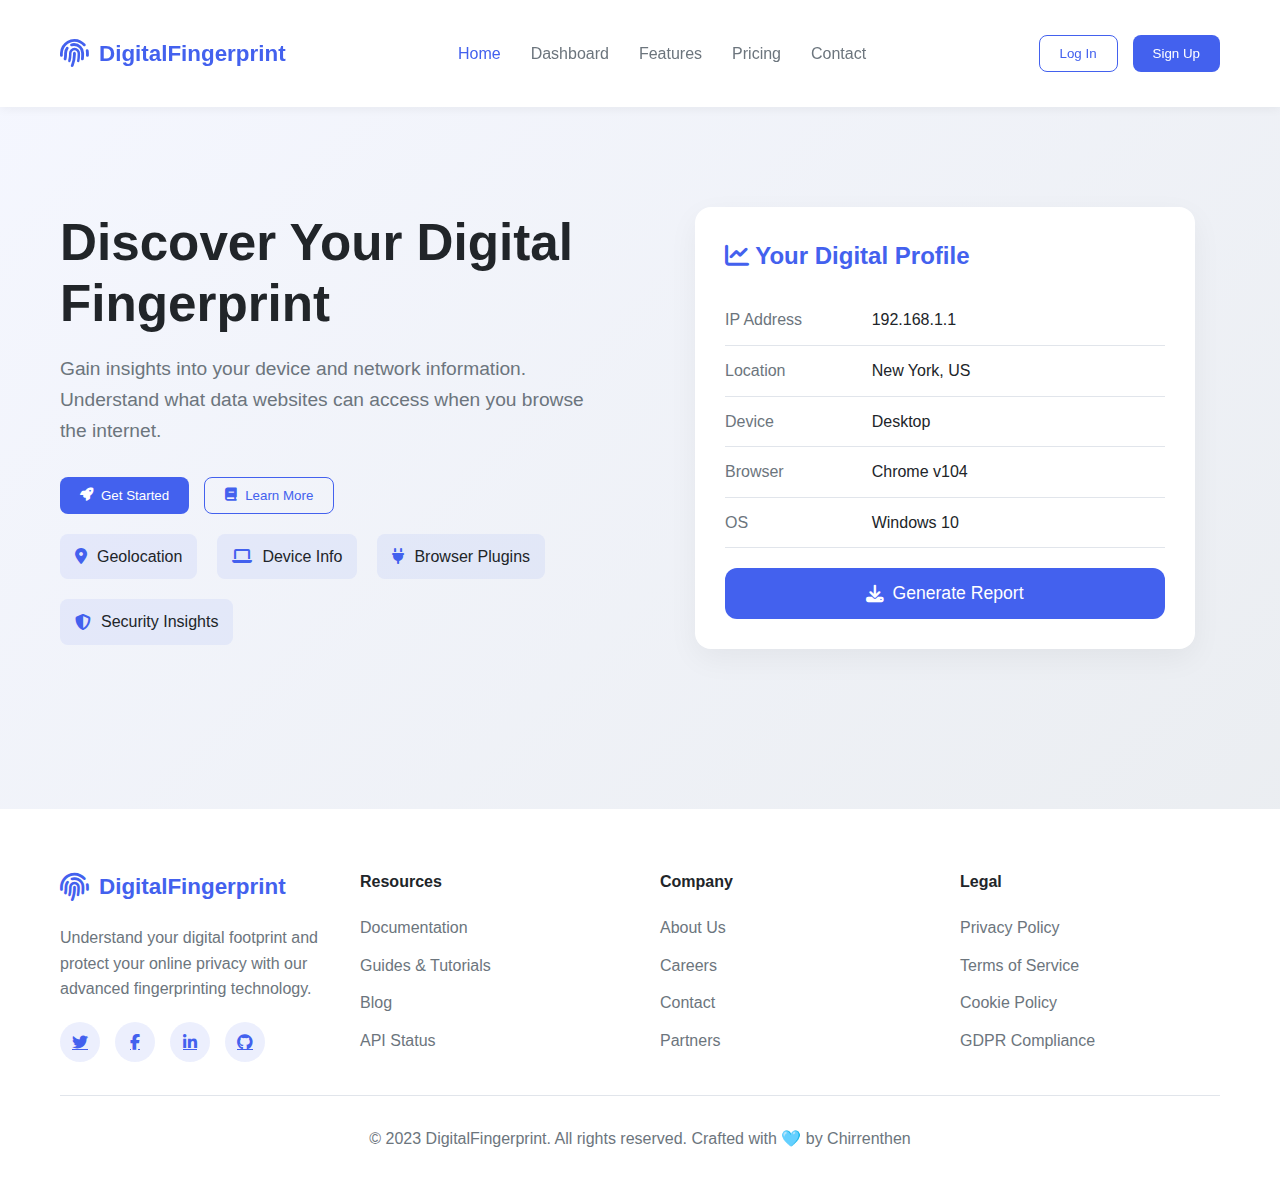
<file: Clone/Digital-Fingerprint/index.html>
<!DOCTYPE html>
<html lang="en">
<head>
  <meta charset="UTF-8">
  <meta name="viewport" content="width=device-width, initial-scale=1.0">
  <title>Digital Fingerprint | Device Insights</title>
  <link rel="stylesheet" href="https://cdnjs.cloudflare.com/ajax/libs/font-awesome/6.4.0/css/all.min.css">
  <style>
    :root {
      --primary: #4361ee;
      --primary-dark: #3a56d4;
      --secondary: #7209b7;
      --success: #06d6a0;
      --danger: #ef476f;
      --light: #f8f9fa;
      --dark: #212529;
      --gray: #6c757d;
      --border: #e1e5eb;
      --card-shadow: 0 10px 30px rgba(0, 0, 0, 0.05);
    }
    
    * {
      margin: 0;
      padding: 0;
      box-sizing: border-box;
      font-family: 'Segoe UI', Tahoma, Geneva, Verdana, sans-serif;
    }
    
    body {
      background: linear-gradient(135deg, #f5f7ff 0%, #e9ecef 100%);
      color: var(--dark);
      min-height: 100vh;
      line-height: 1.6;
    }
    
    .container {
      max-width: 1200px;
      margin: 0 auto;
      padding: 20px;
    }
    
    /* Header Styles */
    header {
      background: white;
      box-shadow: 0 2px 10px rgba(0, 0, 0, 0.05);
      padding: 15px 0;
      position: sticky;
      top: 0;
      z-index: 100;
    }
    
    .navbar {
      display: flex;
      justify-content: space-between;
      align-items: center;
    }
    
    .logo {
      display: flex;
      align-items: center;
      gap: 10px;
      font-weight: 700;
      font-size: 1.4rem;
      color: var(--primary);
    }
    
    .logo i {
      font-size: 1.8rem;
    }
    
    nav ul {
      display: flex;
      list-style: none;
      gap: 30px;
    }
    
    nav a {
      text-decoration: none;
      color: var(--gray);
      font-weight: 500;
      transition: color 0.3s;
    }
    
    nav a:hover, nav a.active {
      color: var(--primary);
    }
    
    .auth-buttons {
      display: flex;
      gap: 15px;
    }
    
    .btn {
      padding: 10px 20px;
      border-radius: 8px;
      font-weight: 500;
      cursor: pointer;
      border: none;
      transition: all 0.3s;
      display: inline-flex;
      align-items: center;
      gap: 8px;
    }
    
    .btn-primary {
      background: var(--primary);
      color: white;
    }
    
    .btn-primary:hover {
      background: var(--primary-dark);
      transform: translateY(-2px);
    }
    
    .btn-outline {
      background: transparent;
      border: 1px solid var(--primary);
      color: var(--primary);
    }
    
    .btn-outline:hover {
      background: rgba(67, 97, 238, 0.1);
    }
    
    /* Hero Section */
    .hero {
      padding: 80px 0;
      display: flex;
      align-items: center;
      gap: 60px;
    }
    
    .hero-content {
      flex: 1;
    }
    
    .hero h1 {
      font-size: 3.2rem;
      margin-bottom: 20px;
      line-height: 1.2;
      color: var(--dark);
    }
    
    .hero p {
      font-size: 1.2rem;
      color: var(--gray);
      margin-bottom: 30px;
      max-width: 600px;
    }
    
    .hero-buttons {
      display: flex;
      gap: 15px;
    }
    
    .hero-image {
      flex: 1;
      display: flex;
      justify-content: center;
    }
    
    .dashboard-card {
      background: white;
      border-radius: 16px;
      box-shadow: var(--card-shadow);
      padding: 30px;
      max-width: 500px;
      width: 100%;
    }
    
    .dashboard-card h3 {
      color: var(--primary);
      margin-bottom: 20px;
      font-size: 1.5rem;
    }
    
    .features {
      display: flex;
      flex-wrap: wrap;
      gap: 20px;
      margin-top: 20px;
    }
    
    .feature-item {
      display: flex;
      align-items: center;
      gap: 10px;
      background: rgba(67, 97, 238, 0.08);
      padding: 10px 15px;
      border-radius: 8px;
      font-weight: 500;
    }
    
    .feature-item i {
      color: var(--primary);
    }
    
    /* Dashboard Styles */
    .dashboard {
      padding: 60px 0;
      display: none;
    }
    
    .dashboard-header {
      text-align: center;
      margin-bottom: 40px;
    }
    
    .dashboard-header h2 {
      font-size: 2.5rem;
      color: var(--primary);
      margin-bottom: 15px;
    }
    
    .dashboard-header p {
      color: var(--gray);
      max-width: 700px;
      margin: 0 auto;
    }
    
    .dashboard-content {
      display: grid;
      grid-template-columns: 1fr 350px;
      gap: 30px;
    }
    
    .info-card {
      background: white;
      border-radius: 16px;
      box-shadow: var(--card-shadow);
      padding: 30px;
      margin-bottom: 30px;
    }
    
    .info-card h3 {
      display: flex;
      align-items: center;
      gap: 10px;
      margin-bottom: 20px;
      padding-bottom: 15px;
      border-bottom: 1px solid var(--border);
    }
    
    .info-card h3 i {
      color: var(--primary);
    }
    
    .info-row {
      display: flex;
      padding: 12px 0;
      border-bottom: 1px solid var(--border);
    }
    
    .info-row:last-child {
      border-bottom: none;
    }
    
    .info-label {
      flex: 1;
      font-weight: 500;
      color: var(--gray);
    }
    
    .info-value {
      flex: 2;
      font-weight: 500;
    }
    
    .map-link {
      color: var(--primary);
      text-decoration: none;
    }
    
    .map-link:hover {
      text-decoration: underline;
    }
    
    .action-card {
      background: white;
      border-radius: 16px;
      box-shadow: var(--card-shadow);
      padding: 30px;
      text-align: center;
      height: fit-content;
      position: sticky;
      top: 100px;
    }
    
    .action-card h3 {
      margin-bottom: 20px;
      color: var(--primary);
    }
    
    .action-card p {
      color: var(--gray);
      margin-bottom: 25px;
    }
    
    .btn-lg {
      padding: 15px 30px;
      font-size: 1.1rem;
      border-radius: 12px;
      width: 100%;
      justify-content: center;
    }
    
    .btn-success {
      background: var(--success);
    }
    
    .btn-success:hover {
      background: #05c293;
      transform: translateY(-2px);
    }
    
    .fingerprint-icon {
      font-size: 5rem;
      color: var(--primary);
      margin: 30px 0;
    }
    
    .loader {
      border: 5px solid rgba(67, 97, 238, 0.1);
      border-top: 5px solid var(--primary);
      border-radius: 50%;
      width: 50px;
      height: 50px;
      animation: spin 1.5s linear infinite;
      margin: 20px auto;
      display: none;
    }
    
    @keyframes spin {
      0% { transform: rotate(0deg); }
      100% { transform: rotate(360deg); }
    }
    
    .result-message {
      background: rgba(6, 214, 160, 0.1);
      border-left: 4px solid var(--success);
      padding: 15px;
      border-radius: 4px;
      margin-top: 20px;
      display: none;
    }
    
    /* Footer */
    footer {
      background: white;
      padding: 40px 0 20px;
      margin-top: 60px;
    }
    
    .footer-content {
      display: flex;
      justify-content: space-between;
      flex-wrap: wrap;
      gap: 40px;
    }
    
    .footer-column {
      flex: 1;
      min-width: 200px;
    }
    
    .footer-column h4 {
      margin-bottom: 20px;
      color: var(--dark);
    }
    
    .footer-column ul {
      list-style: none;
    }
    
    .footer-column ul li {
      margin-bottom: 12px;
    }
    
    .footer-column ul li a {
      color: var(--gray);
      text-decoration: none;
      transition: color 0.3s;
    }
    
    .footer-column ul li a:hover {
      color: var(--primary);
    }
    
    .social-icons {
      display: flex;
      gap: 15px;
      margin-top: 20px;
    }
    
    .social-icons a {
      display: flex;
      align-items: center;
      justify-content: center;
      width: 40px;
      height: 40px;
      background: rgba(67, 97, 238, 0.1);
      border-radius: 50%;
      color: var(--primary);
      transition: all 0.3s;
    }
    
    .social-icons a:hover {
      background: var(--primary);
      color: white;
      transform: translateY(-3px);
    }
    
    .copyright {
      text-align: center;
      padding-top: 30px;
      margin-top: 30px;
      border-top: 1px solid var(--border);
      color: var(--gray);
    }
    
    /* Responsive Design */
    @media (max-width: 900px) {
      .hero {
        flex-direction: column;
        text-align: center;
      }
      
      .hero-buttons {
        justify-content: center;
      }
      
      .hero p {
        margin: 0 auto 30px;
      }
      
      .dashboard-content {
        grid-template-columns: 1fr;
      }
      
      .action-card {
        position: static;
      }
    }
    
    @media (max-width: 768px) {
      .navbar {
        flex-direction: column;
        gap: 20px;
      }
      
      nav ul {
        gap: 15px;
      }
      
      .hero h1 {
        font-size: 2.5rem;
      }
    }
  </style>
</head>
<body>
  <!-- Header & Navigation -->
  <header>
    <div class="container">
      <div class="navbar">
        <div class="logo">
          <i class="fas fa-fingerprint"></i>
          <span>DigitalFingerprint</span>
        </div>
        <nav>
          <ul>
            <li><a href="#" class="active">Home</a></li>
            <li><a href="#" id="dashboard-link">Dashboard</a></li>
            <li><a href="#">Features</a></li>
            <li><a href="#">Pricing</a></li>
            <li><a href="#">Contact</a></li>
          </ul>
        </nav>
        <div class="auth-buttons">
          <button class="btn btn-outline">Log In</button>
          <button class="btn btn-primary">Sign Up</button>
        </div>
      </div>
    </div>
  </header>
  
  <!-- Homepage -->
  <section id="homepage">
    <div class="container">
      <div class="hero">
        <div class="hero-content">
          <h1>Discover Your Digital Fingerprint</h1>
          <p>Gain insights into your device and network information. Understand what data websites can access when you browse the internet.</p>
          <div class="hero-buttons">
            <button class="btn btn-primary" id="get-started-btn">
              <i class="fas fa-rocket"></i> Get Started
            </button>
            <button class="btn btn-outline">
              <i class="fas fa-book"></i> Learn More
            </button>
          </div>
          <div class="features">
            <div class="feature-item">
              <i class="fas fa-location-dot"></i>
              <span>Geolocation</span>
            </div>
            <div class="feature-item">
              <i class="fas fa-laptop"></i>
              <span>Device Info</span>
            </div>
            <div class="feature-item">
              <i class="fas fa-plug"></i>
              <span>Browser Plugins</span>
            </div>
            <div class="feature-item">
              <i class="fas fa-shield-alt"></i>
              <span>Security Insights</span>
            </div>
          </div>
        </div>
        <div class="hero-image">
          <div class="dashboard-card">
            <h3><i class="fas fa-chart-line"></i> Your Digital Profile</h3>
            <div class="info-row">
              <div class="info-label">IP Address</div>
              <div class="info-value">192.168.1.1</div>
            </div>
            <div class="info-row">
              <div class="info-label">Location</div>
              <div class="info-value">New York, US</div>
            </div>
            <div class="info-row">
              <div class="info-label">Device</div>
              <div class="info-value">Desktop</div>
            </div>
            <div class="info-row">
              <div class="info-label">Browser</div>
              <div class="info-value">Chrome v104</div>
            </div>
            <div class="info-row">
              <div class="info-label">OS</div>
              <div class="info-value">Windows 10</div>
            </div>
            <button class="btn btn-primary btn-lg" style="margin-top: 20px;">
              <i class="fas fa-download"></i> Generate Report
            </button>
          </div>
        </div>
      </div>
    </div>
  </section>
  
  <!-- Dashboard -->
  <section id="dashboard" class="dashboard">
    <div class="container">
      <div class="dashboard-header">
        <h2><i class="fas fa-fingerprint"></i> Device & Network Insights</h2>
        <p>Detailed information about your device and network configuration</p>
      </div>
      
      <div class="dashboard-content">
        <div class="info-sections">
          <div class="info-card">
            <h3><i class="fas fa-network-wired"></i> Network Details</h3>
            <div class="info-row">
              <div class="info-label">IP Address</div>
              <div class="info-value" id="ip">Loading...</div>
            </div>
            <div class="info-row">
              <div class="info-label">City</div>
              <div class="info-value" id="city">Loading...</div>
            </div>
            <div class="info-row">
              <div class="info-label">Region</div>
              <div class="info-value" id="region">Loading...</div>
            </div>
            <div class="info-row">
              <div class="info-label">Country</div>
              <div class="info-value" id="country">Loading...</div>
            </div>
            <div class="info-row">
              <div class="info-label">Postal Code</div>
              <div class="info-value" id="postal">Loading...</div>
            </div>
            <div class="info-row">
              <div class="info-label">ISP</div>
              <div class="info-value" id="isp">Loading...</div>
            </div>
            <div class="info-row">
              <div class="info-label">Timezone</div>
              <div class="info-value" id="timezone">Loading...</div>
            </div>
            <div class="info-row">
              <div class="info-label">Location</div>
              <div class="info-value">
                <a href="#" id="coordinates" class="map-link" target="_blank">View on Google Maps</a>
              </div>
            </div>
          </div>
          
          <div class="info-card">
            <h3><i class="fas fa-laptop"></i> Device Details</h3>
            <div class="info-row">
              <div class="info-label">Browser</div>
              <div class="info-value" id="browser">Loading...</div>
            </div>
            <div class="info-row">
              <div class="info-label">Operating System</div>
              <div class="info-value" id="os">Loading...</div>
            </div>
            <div class="info-row">
              <div class="info-label">Screen Resolution</div>
              <div class="info-value" id="resolution">Loading...</div>
            </div>
          </div>
          
          <div class="info-card">
            <h3><i class="fas fa-plug"></i> Installed Plugins</h3>
            <div class="info-row">
              <div class="info-value" id="plugins">Loading browser plugins...</div>
            </div>
          </div>
        </div>
        
        <div class="action-card">
          <div class="fingerprint-icon">
            <i class="fas fa-fingerprint"></i>
          </div>
          <h3>Generate Your Digital Fingerprint</h3>
          <p>Click the button below to scan your device and network. A detailed report will be generated and downloaded automatically.</p>
          <button class="btn btn-primary btn-lg" id="scan-btn">
            <i class="fas fa-search"></i> Scan My Device
          </button>
          <div class="loader" id="loader"></div>
          <div class="result-message" id="result-message">
            <i class="fas fa-check-circle"></i> Report generated and downloaded successfully!
          </div>
        </div>
      </div>
    </div>
  </section>
  
  <!-- Footer -->
  <footer>
    <div class="container">
      <div class="footer-content">
        <div class="footer-column">
          <div class="logo">
            <i class="fas fa-fingerprint"></i>
            <span>DigitalFingerprint</span>
          </div>
          <p style="margin: 20px 0; color: var(--gray); max-width: 300px;">
            Understand your digital footprint and protect your online privacy with our advanced fingerprinting technology.
          </p>
          <div class="social-icons">
            <a href="#"><i class="fab fa-twitter"></i></a>
            <a href="#"><i class="fab fa-facebook-f"></i></a>
            <a href="#"><i class="fab fa-linkedin-in"></i></a>
            <a href="#"><i class="fab fa-github"></i></a>
          </div>
        </div>
        
        <div class="footer-column">
          <h4>Resources</h4>
          <ul>
            <li><a href="#">Documentation</a></li>
            <li><a href="#">Guides & Tutorials</a></li>
            <li><a href="#">Blog</a></li>
            <li><a href="#">API Status</a></li>
          </ul>
        </div>
        
        <div class="footer-column">
          <h4>Company</h4>
          <ul>
            <li><a href="#">About Us</a></li>
            <li><a href="#">Careers</a></li>
            <li><a href="#">Contact</a></li>
            <li><a href="#">Partners</a></li>
          </ul>
        </div>
        
        <div class="footer-column">
          <h4>Legal</h4>
          <ul>
            <li><a href="#">Privacy Policy</a></li>
            <li><a href="#">Terms of Service</a></li>
            <li><a href="#">Cookie Policy</a></li>
            <li><a href="#">GDPR Compliance</a></li>
          </ul>
        </div>
      </div>
      
      <div class="copyright">
        <p>&copy; 2023 DigitalFingerprint. All rights reserved. Crafted with 🩵 by Chirrenthen</p>
      </div>
    </div>
  </footer>
  
  <script>
    document.addEventListener("DOMContentLoaded", () => {
      const homepage = document.getElementById("homepage");
      const dashboard = document.getElementById("dashboard");
      const getStartedBtn = document.getElementById("get-started-btn");
      const dashboardLink = document.getElementById("dashboard-link");
      const scanBtn = document.getElementById("scan-btn");
      const loader = document.getElementById("loader");
      const resultMessage = document.getElementById("result-message");
      
      // Navigation between homepage and dashboard
      getStartedBtn.addEventListener("click", () => {
        homepage.style.display = "none";
        dashboard.style.display = "block";
      });
      
      dashboardLink.addEventListener("click", (e) => {
        e.preventDefault();
        homepage.style.display = "none";
        dashboard.style.display = "block";
      });
      
      // Scan button functionality
      scanBtn.addEventListener("click", () => {
        // Show loader
        scanBtn.disabled = true;
        loader.style.display = "block";
        resultMessage.style.display = "none";
        
        // Simulate scanning delay
        setTimeout(() => {
          gatherDeviceInfo();
        }, 1500);
      });
      
      // Function to gather device info
      function gatherDeviceInfo() {
        // Screen Resolution
        document.getElementById("resolution").textContent = `${window.screen.width}x${window.screen.height}`;
        
        // Browser Information
        const browser = navigator.userAgent;
        document.getElementById("browser").textContent = browser;
        
        // Installed Plugins
        const plugins = navigator.plugins;
        if (plugins.length > 0) {
          const pluginNames = Array.from(plugins).map(p => p.name).join(", ");
          document.getElementById("plugins").textContent = pluginNames;
        } else {
          document.getElementById("plugins").textContent = "No plugins detected";
        }
        
        // OS
        const os = navigator.platform;
        document.getElementById("os").textContent = os;
        
        // Fetch IP and Location
        fetch("https://ipapi.co/json/")
          .then(response => response.json())
          .then(data => {
            document.getElementById("ip").textContent = data.ip;
            document.getElementById("city").textContent = data.city;
            document.getElementById("region").textContent = data.region;
            document.getElementById("country").textContent = data.country_name;
            document.getElementById("postal").textContent = data.postal;
            document.getElementById("isp").textContent = data.org;
            document.getElementById("timezone").textContent = data.timezone;
            document.getElementById("coordinates").href = `https://www.google.com/maps?q=${data.latitude},${data.longitude}`;
            
            // Create formatted text file
            const fileContent = `
===================================================
               DEVICE INFORMATION REPORT 
===================================================

1. NETWORK DETAILS
---------------------------------------------------
IP Address          : ${data.ip}
City                : ${data.city}
Region              : ${data.region}
Country             : ${data.country_name}
Postal Code         : ${data.postal}
Internet Provider   : ${data.org}
Time zone           : ${data.timezone}
Google Maps Link    : "https://www.google.com/maps?q=${data.latitude},${data.longitude}"

2. DEVICE DETAILS
---------------------------------------------------
Browser             : ${browser}
Operating System    : ${os}
Screen Resolution   : ${window.screen.width}x${window.screen.height}

3. INSTALLED PLUGINS
---------------------------------------------------
${Array.from(plugins).map(p => p.name).join(", ")}

===================================================
            REPORT GENERATED AUTOMATICALLY BY Digital Fingerprint | Chirrenthen
===================================================
            `.trim();
            
            // Create and download file
            const blob = new Blob([fileContent], { type: 'text/plain' });
            const link = document.createElement('a');
            link.href = URL.createObjectURL(blob);
            link.download = 'device_info.txt';
            document.body.appendChild(link);
            link.click();
            document.body.removeChild(link);
            
            // Show success message
            loader.style.display = "none";
            resultMessage.style.display = "block";
            scanBtn.disabled = false;
          })
          .catch(error => {
            console.error("Error fetching IP details:", error);
            loader.style.display = "none";
            scanBtn.disabled = false;
            
            // Show error in UI
            document.getElementById("ip").textContent = "Failed to retrieve";
            document.getElementById("city").textContent = "Failed to retrieve";
            document.getElementById("region").textContent = "Failed to retrieve";
            document.getElementById("country").textContent = "Failed to retrieve";
            document.getElementById("postal").textContent = "Failed to retrieve";
            document.getElementById("isp").textContent = "Failed to retrieve";
            document.getElementById("timezone").textContent = "Failed to retrieve";
          });
      }
    });
  </script>
</body>
</html>
</file>
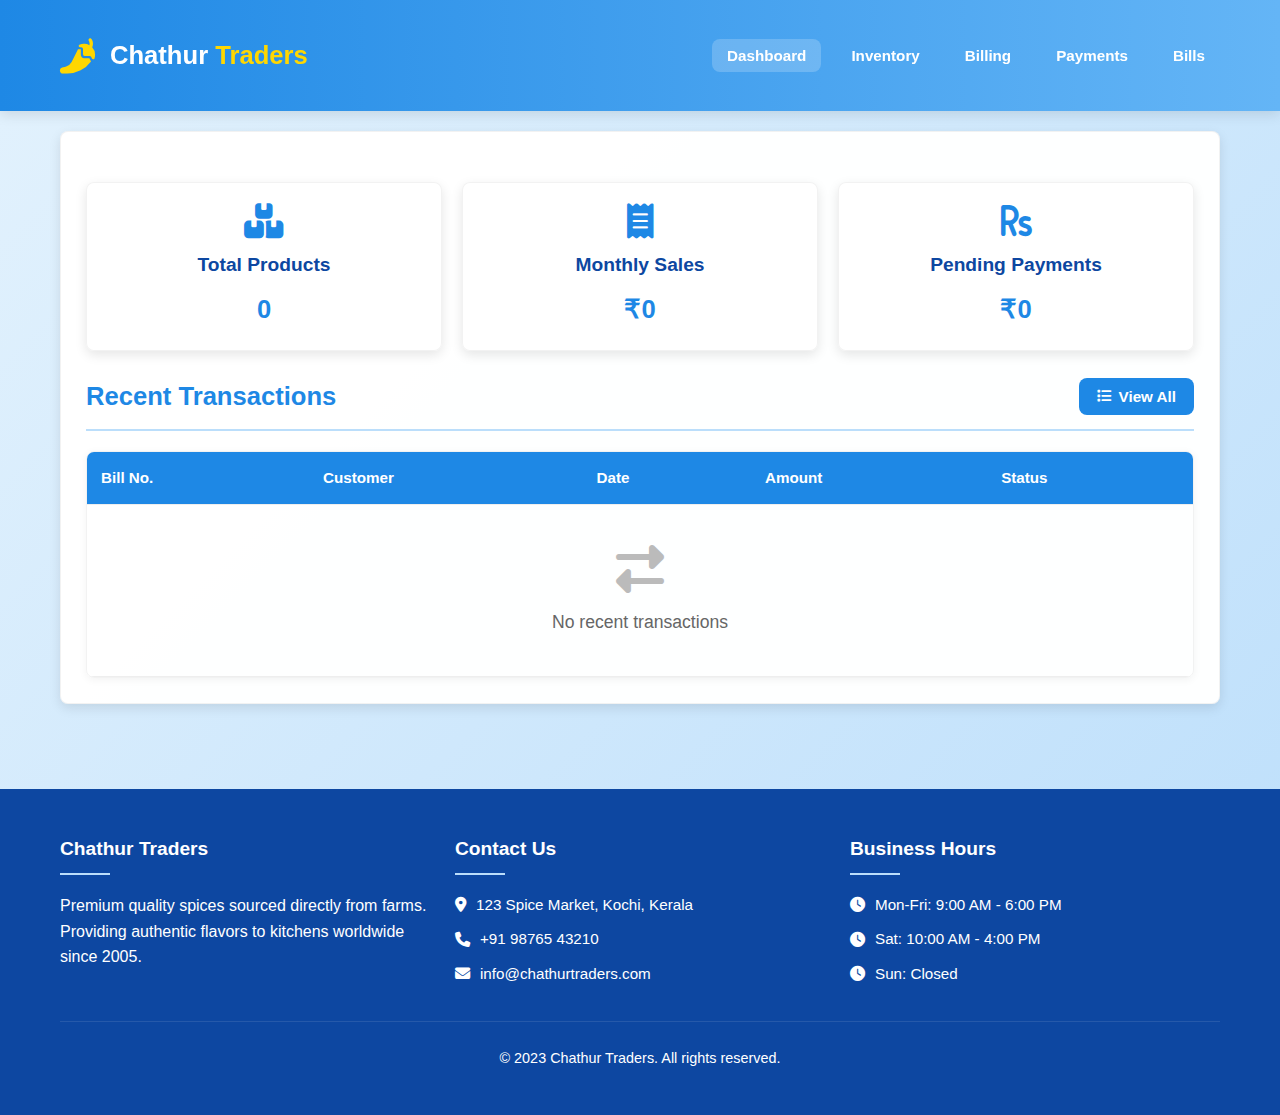
<file: Chathur Traders/chathur-traders.html>
<!DOCTYPE html>
<html lang="en">
<head>
    <meta charset="UTF-8">
    <meta name="viewport" content="width=device-width, initial-scale=1.0">
    <title>Chathur Traders - Premium Spice Trading</title>
    <link rel="stylesheet" href="https://cdnjs.cloudflare.com/ajax/libs/font-awesome/6.4.0/css/all.min.css">
    <link rel="stylesheet" href="./style.css">
</head>
<body>
    <!-- Header -->
    <header>
        <div class="container header-content">
            <div class="logo">
                <i class="fas fa-pepper-hot"></i>
                <h1>Chathur <span>Traders</span></h1>
            </div>
            <nav>
                <ul>
                    <li><a href="#" class="nav-link active" data-target="dashboard">Dashboard</a></li>
                    <li><a href="#" class="nav-link" data-target="inventory">Inventory</a></li>
                    <li><a href="#" class="nav-link" data-target="billing">Billing</a></li>
                    <li><a href="#" class="nav-link" data-target="payments">Payments</a></li>
                    <li><a href="#" class="nav-link" data-target="bills">Bills</a></li>
                </ul>
            </nav>
        </div>
    </header>

    <!-- Main Content -->
    <div class="container">
        <!-- Dashboard Section -->
        <section id="dashboard" class="section active">
            <div class="dashboard">
                <div class="card slide-in" style="animation-delay: 0.1s;">
                    <i class="fas fa-boxes"></i>
                    <h3>Total Products</h3>
                    <p id="total-products">0</p>
                </div>
                <div class="card slide-in" style="animation-delay: 0.2s;">
                    <i class="fas fa-receipt"></i>
                    <h3>Monthly Sales</h3>
                    <p>₹<span id="monthly-sales">0</span></p>
                </div>
                <div class="card slide-in" style="animation-delay: 0.3s;">
                    <i class="fas fa-rupee-sign"></i>
                    <h3>Pending Payments</h3>
                    <p>₹<span id="pending-payments">0</span></p>
                </div>
            </div>

            <div class="section-header">
                <h2>Recent Transactions</h2>
                <button class="btn" id="view-all-bills"><i class="fas fa-list"></i> View All</button>
            </div>
            
            <div class="table-container">
                <table id="recent-transactions">
                    <thead>
                        <tr>
                            <th>Bill No.</th>
                            <th>Customer</th>
                            <th>Date</th>
                            <th>Amount</th>
                            <th>Status</th>
                        </tr>
                    </thead>
                    <tbody>
                        <!-- Filled by JavaScript -->
                    </tbody>
                </table>
            </div>
        </section>

        <!-- Inventory Management Section -->
        <section id="inventory" class="section">
            <div class="section-header">
                <h2>Inventory Management</h2>
                <button class="btn" id="add-product-btn"><i class="fas fa-plus"></i> Add New Stock</button>
            </div>
            
            <div id="product-form" class="form-grid" style="display: none; margin-top: 20px; background: var(--light); padding: 20px; border-radius: var(--border-radius);">
                <div class="form-group">
                    <label for="product-name">Product Name *</label>
                    <input type="text" id="product-name" placeholder="e.g., Cardamom Pods" required>
                </div>
                <div class="form-group">
                    <label for="product-quantity">Quantity *</label>
                    <input type="number" id="product-quantity" placeholder="Enter quantity" step="0.01" required>
                </div>
                <div class="form-group">
                    <label for="product-unit">Unit *</label>
                    <select id="product-unit" required>
                        <option value="KG" selected>Kilograms (KG)</option>
                        <option value="G">Grams (G)</option>
                        <option value="Boxes">Boxes</option>
                    </select>
                </div>
                <div class="form-group">
                    <label for="buying-rate">Buying Rate (₹ per unit) *</label>
                    <input type="number" id="buying-rate" placeholder="Enter buying rate" step="0.01" required>
                </div>
                <div class="form-group">
                    <label for="selling-rate">Selling Rate (₹ per unit)</label>
                    <input type="number" id="selling-rate" placeholder="Enter selling rate" step="0.01">
                </div>
                <div class="form-group">
                    <label for="product-description">Description</label>
                    <textarea id="product-description" placeholder="Product details, quality notes, etc." rows="2"></textarea>
                </div>
                <div class="form-group" style="grid-column: 1 / -1; display: flex; gap: 10px; margin-top: 10px;">
                    <button class="btn" id="save-product"><i class="fas fa-save"></i> Save Product</button>
                    <button class="btn btn-danger" id="cancel-product"><i class="fas fa-times"></i> Cancel</button>
                </div>
            </div>
            
            <div class="table-container">
                <table id="inventory-table">
                    <thead>
                        <tr>
                            <th>ID</th>
                            <th>Product Name</th>
                            <th>Description</th>
                            <th>Stock</th>
                            <th>Buying Rate (₹)</th>
                            <th>Selling Rate (₹)</th>
                            <th>Actions</th>
                        </tr>
                    </thead>
                    <tbody id="inventory-body">
                        <!-- Filled by JavaScript -->
                    </tbody>
                </table>
            </div>
        </section>

        <!-- Billing Section -->
        <section id="billing" class="section">
            <div class="section-header">
                <h2>Create New Bill</h2>
            </div>
            
            <div class="form-grid">
                <div class="form-group">
                    <label for="customer-name">Company Name *</label>
                    <input type="text" id="customer-name" placeholder="Enter company name" required>
                </div>
                <div class="form-group">
                    <label for="bill-date">Bill Date *</label>
                    <input type="date" id="bill-date" required>
                </div>
            </div>
            
            <div class="section-header">
                <h3>Add Products</h3>
                <button class="btn" id="add-product-bill"><i class="fas fa-plus"></i> Add Product</button>
            </div>
            
            <div class="table-container">
                <table id="bill-items">
                    <thead>
                        <tr>
                            <th>Product</th>
                            <th>Description</th>
                            <th>Available</th>
                            <th>Quantity</th>
                            <th>Unit</th>
                            <th>Rate (₹)</th>
                            <th>Total (₹)</th>
                            <th>Action</th>
                        </tr>
                    </thead>
                    <tbody id="bill-items-body">
                        <!-- Filled by JavaScript -->
                    </tbody>
                </table>
            </div>
            
            <div style="display: flex; justify-content: flex-end; margin-top: 20px;">
                <div style="text-align: right; width: 100%; max-width: 400px;">
                    <div style="display: flex; justify-content: space-between; margin-bottom: 10px;">
                        <strong>Subtotal:</strong>
                        <span id="subtotal">₹0.00</span>
                    </div>
                    <div style="display: flex; justify-content: space-between; margin-bottom: 15px; padding-bottom: 10px; border-bottom: 1px solid #ddd;">
                        <strong>Discount:</strong>
                        <span id="discount">₹0.00</span>
                    </div>
                    <div style="display: flex; justify-content: space-between; margin-bottom: 15px; font-size: 1.2rem; font-weight: bold;">
                        <strong>Total:</strong>
                        <span id="total-amount">₹0.00</span>
                    </div>
                    <div class="form-group">
                        <label for="amount-paid">Amount Paid (₹)</label>
                        <input type="number" id="amount-paid" placeholder="Enter paid amount" step="0.01" value="0">
                    </div>
                    <div style="display: flex; justify-content: space-between; margin-top: 10px; font-weight: bold; color: var(--danger);">
                        <strong>Pending:</strong>
                        <span id="pending-amount">₹0.00</span>
                    </div>
                    <button class="btn btn-success" style="width: 100%; margin-top: 20px;" id="generate-bill"><i class="fas fa-file-invoice"></i> Generate Bill</button>
                </div>
            </div>
        </section>

        <!-- Payments Section -->
        <section id="payments" class="section">
            <div class="section-header">
                <h2>Payment Tracking</h2>
                <button class="btn" id="export-payments"><i class="fas fa-file-export"></i> Export Report</button>
            </div>
            
            <div class="table-container">
                <table id="payments-table">
                    <thead>
                        <tr>
                            <th>Invoice No.</th>
                            <th>Customer</th>
                            <th>Date</th>
                            <th>Amount (₹)</th>
                            <th>Paid (₹)</th>
                            <th>Balance (₹)</th>
                            <th>Due Date</th>
                            <th>Status</th>
                            <th>Action</th>
                        </tr>
                    </thead>
                    <tbody>
                        <!-- Filled by JavaScript -->
                    </tbody>
                </table>
            </div>
        </section>

        <!-- Bills Section -->
        <section id="bills" class="section">
            <div class="section-header">
                <h2>Generated Bills</h2>
                <button class="btn" id="refresh-bills"><i class="fas fa-sync-alt"></i> Refresh</button>
            </div>
            
            <div class="table-container">
                <table id="bills-table">
                    <thead>
                        <tr>
                            <th>Bill No.</th>
                            <th>Date</th>
                            <th>Customer</th>
                            <th>Total (₹)</th>
                            <th>Paid (₹)</th>
                            <th>Pending (₹)</th>
                            <th>Status</th>
                        </tr>
                    </thead>
                    <tbody>
                        <!-- Filled by JavaScript -->
                    </tbody>
                </table>
            </div>
        </section>
    </div>

    <!-- Toast Notification -->
    <div class="toast" id="toast">Product added successfully!</div>

    <!-- Payment Modal -->
    <div class="modal" id="payment-modal">
        <div class="modal-content">
            <div class="modal-header">
                <h3>Record Payment</h3>
                <button class="close-modal">&times;</button>
            </div>
            <div class="form-group">
                <label for="payment-bill-no">Bill No.</label>
                <input type="text" id="payment-bill-no" readonly>
            </div>
            <div class="form-group">
                <label for="payment-customer">Customer</label>
                <input type="text" id="payment-customer" readonly>
            </div>
            <div class="form-group">
                <label for="payment-total">Total Amount (₹)</label>
                <input type="text" id="payment-total" readonly>
            </div>
            <div class="form-group">
                <label for="payment-paid">Already Paid (₹)</label>
                <input type="text" id="payment-paid" readonly>
            </div>
            <div class="form-group">
                <label for="payment-pending">Pending (₹)</label>
                <input type="text" id="payment-pending" readonly>
            </div>
            <div class="form-group">
                <label for="payment-amount">Payment Amount (₹) *</label>
                <input type="number" id="payment-amount" placeholder="Enter payment amount" step="0.01" required>
            </div>
            <div class="form-group">
                <label for="payment-date">Payment Date *</label>
                <input type="date" id="payment-date" required>
            </div>
            <div class="form-group">
                <label for="payment-notes">Notes</label>
                <textarea id="payment-notes" placeholder="Payment reference, mode, etc." rows="3"></textarea>
            </div>
            <div class="flex-center mt-20">
                <button class="btn btn-success" id="save-payment"><i class="fas fa-check"></i> Save Payment</button>
                <button class="btn btn-danger" id="cancel-payment"><i class="fas fa-times"></i> Cancel</button>
            </div>
        </div>
    </div>

    <!-- Footer -->
    <footer>
        <div class="container">
            <div class="footer-content">
                <div class="footer-section">
                    <h3>Chathur Traders</h3>
                    <p>Premium quality spices sourced directly from farms. Providing authentic flavors to kitchens worldwide since 2005.</p>
                </div>
                <div class="footer-section">
                    <h3>Contact Us</h3>
                    <ul class="contact-info">
                        <li><i class="fas fa-map-marker-alt"></i> 123 Spice Market, Kochi, Kerala</li>
                        <li><i class="fas fa-phone"></i> +91 98765 43210</li>
                        <li><i class="fas fa-envelope"></i> info@chathurtraders.com</li>
                    </ul>
                </div>
                <div class="footer-section">
                    <h3>Business Hours</h3>
                    <ul class="contact-info">
                        <li><i class="fas fa-clock"></i> Mon-Fri: 9:00 AM - 6:00 PM</li>
                        <li><i class="fas fa-clock"></i> Sat: 10:00 AM - 4:00 PM</li>
                        <li><i class="fas fa-clock"></i> Sun: Closed</li>
                    </ul>
                </div>
            </div>
            <div class="copyright">
                <p>&copy; 2023 Chathur Traders. All rights reserved.</p>
            </div>
        </div>
    </footer>

    <script src="./script.js"></script>
</body>
</html>
</file>
<file: Chathur Traders/style.css>
:root {
 --primary: #1e88e5;
 --secondary: #64b5f6;
 --accent: #bbdefb;
 --light: #e3f2fd;
 --dark: #0d47a1;
 --success: #4caf50;
 --warning: #ff9800;
 --danger: #f44336;
 --info: #2196f3;
 --shadow: 0 4px 12px rgba(0,0,0,0.1);
 --card-bg: rgba(255, 255, 255, 0.98);
 --border-radius: 8px;
 --transition: all 0.3s ease;
}
        
* {
    margin: 0;
    padding: 0;
    box-sizing: border-box;
    font-family: 'Segoe UI', Tahoma, Geneva, Verdana, sans-serif;
}

body {
    background: linear-gradient(135deg, #e3f2fd 0%, #bbdefb 100%);
    color: #333;
    line-height: 1.6;
    min-height: 100vh;
}

.container {
    max-width: 1200px;
    margin: 0 auto;
    padding: 20px;
}

/* Header Styles */
header {
    background: linear-gradient(to right, var(--primary), var(--secondary));
    color: white;
    padding: 15px 0;
    box-shadow: var(--shadow);
    position: sticky;
    top: 0;
    z-index: 100;
}

.header-content {
    display: flex;
    justify-content: space-between;
    align-items: center;
    flex-wrap: wrap;
    gap: 15px;
}

.logo {
    display: flex;
    align-items: center;
    gap: 15px;
}

.logo i {
    font-size: 2.2rem;
    color: #FFD700;
}

.logo h1 {
    font-size: 1.6rem;
    font-weight: 700;
}

.logo span {
    color: #FFD700;
}

nav ul {
    display: flex;
    list-style: none;
    gap: 15px;
    flex-wrap: wrap;
}

nav a {
    color: white;
    text-decoration: none;
    font-weight: 600;
    padding: 8px 15px;
    border-radius: var(--border-radius);
    transition: var(--transition);
    font-size: 0.95rem;
}

nav a:hover, nav a.active {
    background-color: rgba(255, 255, 255, 0.2);
}

/* Main Content Styles */
.dashboard {
    display: grid;
    grid-template-columns: repeat(auto-fit, minmax(300px, 1fr));
    gap: 20px;
    margin: 25px 0;
}

.card {
    background: var(--card-bg);
    border-radius: var(--border-radius);
    box-shadow: var(--shadow);
    padding: 20px;
    text-align: center;
    transition: var(--transition);
    border: 1px solid rgba(0,0,0,0.05);
}

.card:hover {
    transform: translateY(-5px);
    box-shadow: 0 8px 16px rgba(0,0,0,0.1);
}

.card i {
    font-size: 2.2rem;
    color: var(--primary);
    margin-bottom: 12px;
}

.card h3 {
    font-size: 1.2rem;
    margin-bottom: 8px;
    color: var(--dark);
}

.card p {
    font-size: 1.6rem;
    font-weight: 700;
    color: var(--primary);
}

/* Section Styles */
.section {
    background: var(--card-bg);
    border-radius: var(--border-radius);
    box-shadow: var(--shadow);
    padding: 25px;
    margin-bottom: 25px;
    display: none;
    border: 1px solid rgba(0,0,0,0.05);
}

.section.active {
    display: block;
    animation: fadeIn 0.5s ease;
}

@keyframes fadeIn {
    from { opacity: 0; transform: translateY(10px); }
    to { opacity: 1; transform: translateY(0); }
}

.section-header {
    display: flex;
    justify-content: space-between;
    align-items: center;
    margin-bottom: 20px;
    padding-bottom: 12px;
    border-bottom: 2px solid var(--accent);
    flex-wrap: wrap;
    gap: 15px;
}

.section-header h2 {
    color: var(--primary);
    font-size: 1.6rem;
}

.btn {
    padding: 10px 18px;
    background-color: var(--primary);
    color: white;
    border: none;
    border-radius: var(--border-radius);
    cursor: pointer;
    font-weight: 600;
    transition: var(--transition);
    font-size: 0.95rem;
    display: inline-flex;
    align-items: center;
    gap: 8px;
}

.btn:hover {
    background-color: var(--secondary);
    transform: translateY(-2px);
    box-shadow: 0 4px 8px rgba(0,0,0,0.1);
}

.btn i {
    font-size: 0.9rem;
}

.btn-success {
    background-color: var(--success);
}

.btn-warning {
    background-color: var(--warning);
}

.btn-danger {
    background-color: var(--danger);
}

.btn-info {
    background-color: var(--info);
}

/* Form Styles */
.form-grid {
    display: grid;
    grid-template-columns: repeat(auto-fit, minmax(280px, 1fr));
    gap: 18px;
    margin-bottom: 20px;
}

.form-group {
    margin-bottom: 18px;
}

.form-group label {
    display: block;
    margin-bottom: 8px;
    font-weight: 600;
    color: var(--dark);
    font-size: 0.95rem;
}

.form-group input, 
.form-group select, 
.form-group textarea {
    width: 100%;
    padding: 12px;
    border: 1px solid #ddd;
    border-radius: var(--border-radius);
    font-size: 0.95rem;
    background-color: white;
    transition: var(--transition);
}

.form-group input:focus, 
.form-group select:focus, 
.form-group textarea:focus {
    border-color: var(--primary);
    outline: none;
    box-shadow: 0 0 0 3px rgba(30, 136, 229, 0.2);
}

/* Table Styles */
.table-container {
    overflow-x: auto;
    border-radius: var(--border-radius);
    box-shadow: 0 2px 8px rgba(0,0,0,0.05);
    margin-top: 20px;
    max-height: 500px;
    overflow-y: auto;
    border: 1px solid rgba(0,0,0,0.05);
}

table {
    width: 100%;
    border-collapse: collapse;
    min-width: 800px;
}

th, td {
    padding: 14px;
    text-align: left;
    border-bottom: 1px solid #eee;
    font-size: 0.95rem;
}

th {
    background-color: var(--primary);
    color: white;
    font-weight: 600;
    position: sticky;
    top: 0;
}

tr:nth-child(even) {
    background-color: #f5f9ff;
}

tr:hover {
    background-color: var(--accent);
}

.action-btn {
    padding: 6px 10px;
    margin: 0 3px;
    border: none;
    border-radius: 4px;
    cursor: pointer;
    font-size: 0.85rem;
    transition: var(--transition);
    display: inline-flex;
    align-items: center;
    justify-content: center;
    width: 30px;
    height: 30px;
}

.action-btn:hover {
    transform: scale(1.05);
}

.edit-btn {
    background-color: var(--warning);
    color: white;
}

.delete-btn {
    background-color: var(--danger);
    color: white;
}

.view-btn {
    background-color: var(--primary);
    color: white;
}

.payment-btn {
    background-color: var(--success);
    color: white;
}

/* Footer Styles */
footer {
    background-color: var(--dark);
    color: white;
    padding: 25px 0;
    margin-top: 40px;
}

.footer-content {
    display: grid;
    grid-template-columns: repeat(auto-fit, minmax(250px, 1fr));
    gap: 25px;
}

.footer-section {
    min-width: 250px;
}

.footer-section h3 {
    margin-bottom: 18px;
    position: relative;
    padding-bottom: 10px;
    font-size: 1.2rem;
}

.footer-section h3::after {
    content: '';
    position: absolute;
    bottom: 0;
    left: 0;
    width: 50px;
    height: 2px;
    background-color: var(--accent);
}

.contact-info {
    list-style: none;
}

.contact-info li {
    margin-bottom: 10px;
    display: flex;
    align-items: center;
    gap: 10px;
    font-size: 0.95rem;
}

.copyright {
    text-align: center;
    padding-top: 25px;
    margin-top: 25px;
    border-top: 1px solid rgba(255,255,255,0.1);
    font-size: 0.9rem;
}

/* Toast Notification */
.toast {
    position: fixed;
    top: 20px;
    right: 20px;
    padding: 15px 25px;
    border-radius: var(--border-radius);
    color: white;
    font-weight: 600;
    box-shadow: var(--shadow);
    z-index: 1000;
    transform: translateX(120%);
    transition: var(--transition);
    max-width: 90%;
}

.toast.show {
    transform: translateX(0);
}

.toast.success {
    background-color: var(--success);
}

.toast.error {
    background-color: var(--danger);
}

.toast.info {
    background-color: var(--info);
}

/* Badges */
.badge {
    padding: 4px 10px;
    border-radius: 20px;
    font-size: 0.8rem;
    font-weight: 600;
    display: inline-block;
}

.badge-success {
    background-color: var(--success);
    color: white;
}

.badge-warning {
    background-color: var(--warning);
    color: white;
}

.badge-danger {
    background-color: var(--danger);
    color: white;
}

.badge-info {
    background-color: var(--info);
    color: white;
}

/* Bill Preview */
.bill-preview {
    background-color: white;
    border: 1px solid #ddd;
    border-radius: var(--border-radius);
    padding: 25px;
    margin-top: 20px;
    box-shadow: 0 4px 12px rgba(0,0,0,0.05);
}

.bill-header {
    text-align: center;
    margin-bottom: 25px;
}

.bill-header h2 {
    color: var(--primary);
    font-size: 1.8rem;
    margin-bottom: 5px;
}

.bill-header p {
    color: #666;
}

.bill-details {
    display: grid;
    grid-template-columns: repeat(auto-fit, minmax(250px, 1fr));
    gap: 20px;
    margin-bottom: 25px;
}

.bill-items {
    width: 100%;
    border-collapse: collapse;
    margin-bottom: 25px;
}

.bill-items th {
    background-color: var(--primary);
    color: white;
}

.bill-items td, .bill-items th {
    padding: 12px;
    text-align: left;
    border: 1px solid #ddd;
}

.bill-summary {
    text-align: right;
    margin-top: 20px;
}

.bill-summary div {
    margin-bottom: 10px;
}

.bill-total {
    font-size: 1.2rem;
    font-weight: bold;
    color: var(--primary);
    border-top: 2px solid var(--primary);
    padding-top: 10px;
}

/* Empty State */
.empty-state {
    text-align: center;
    padding: 40px;
    color: #666;
}

.empty-state i {
    font-size: 3rem;
    color: #bbb;
    margin-bottom: 15px;
}

.empty-state p {
    font-size: 1.1rem;
}

/* Payment Modal */
.modal {
    display: none;
    position: fixed;
    top: 0;
    left: 0;
    width: 100%;
    height: 100%;
    background-color: rgba(0,0,0,0.5);
    z-index: 2000;
    justify-content: center;
    align-items: center;
}

.modal-content {
    background-color: white;
    border-radius: var(--border-radius);
    box-shadow: var(--shadow);
    padding: 25px;
    width: 90%;
    max-width: 500px;
    max-height: 90vh;
    overflow-y: auto;
}

.modal-header {
    display: flex;
    justify-content: space-between;
    align-items: center;
    margin-bottom: 20px;
    padding-bottom: 15px;
    border-bottom: 1px solid #eee;
}

.modal-header h3 {
    color: var(--primary);
    font-size: 1.4rem;
}

.close-modal {
    background: none;
    border: none;
    font-size: 1.5rem;
    cursor: pointer;
    color: #666;
}

/* Responsive Styles */
@media (max-width: 768px) {
    .container {
        padding: 15px;
    }
    
    .section {
        padding: 20px;
    }
    
    .section-header {
        flex-direction: column;
        align-items: flex-start;
    }
    
    .btn {
        width: 100%;
        justify-content: center;
    }
    
    .bill-preview {
        padding: 15px;
    }
    
    .bill-summary {
        width: 100%;
    }
}

@media (max-width: 480px) {
    .logo h1 {
        font-size: 1.4rem;
    }
    
    .logo i {
        font-size: 2rem;
    }
    
    nav ul {
        gap: 8px;
    }
    
    nav a {
        padding: 6px 10px;
        font-size: 0.85rem;
    }
    
    .card {
        padding: 15px;
    }
    
    .card i {
        font-size: 1.8rem;
    }
    
    .card h3 {
        font-size: 1.1rem;
    }
    
    .card p {
        font-size: 1.4rem;
    }
    
    .form-grid {
        grid-template-columns: 1fr;
    }
}

/* Animations */
@keyframes slideIn {
    from { transform: translateY(20px); opacity: 0; }
    to { transform: translateY(0); opacity: 1; }
}

.slide-in {
    animation: slideIn 0.3s ease forwards;
}

/* Utility Classes */
.text-center {
    text-align: center;
}

.mt-20 {
    margin-top: 20px;
}

.mb-20 {
    margin-bottom: 20px;
}

.flex-center {
    display: flex;
    justify-content: center;
    align-items: center;
    gap: 10px;
}
</file>
